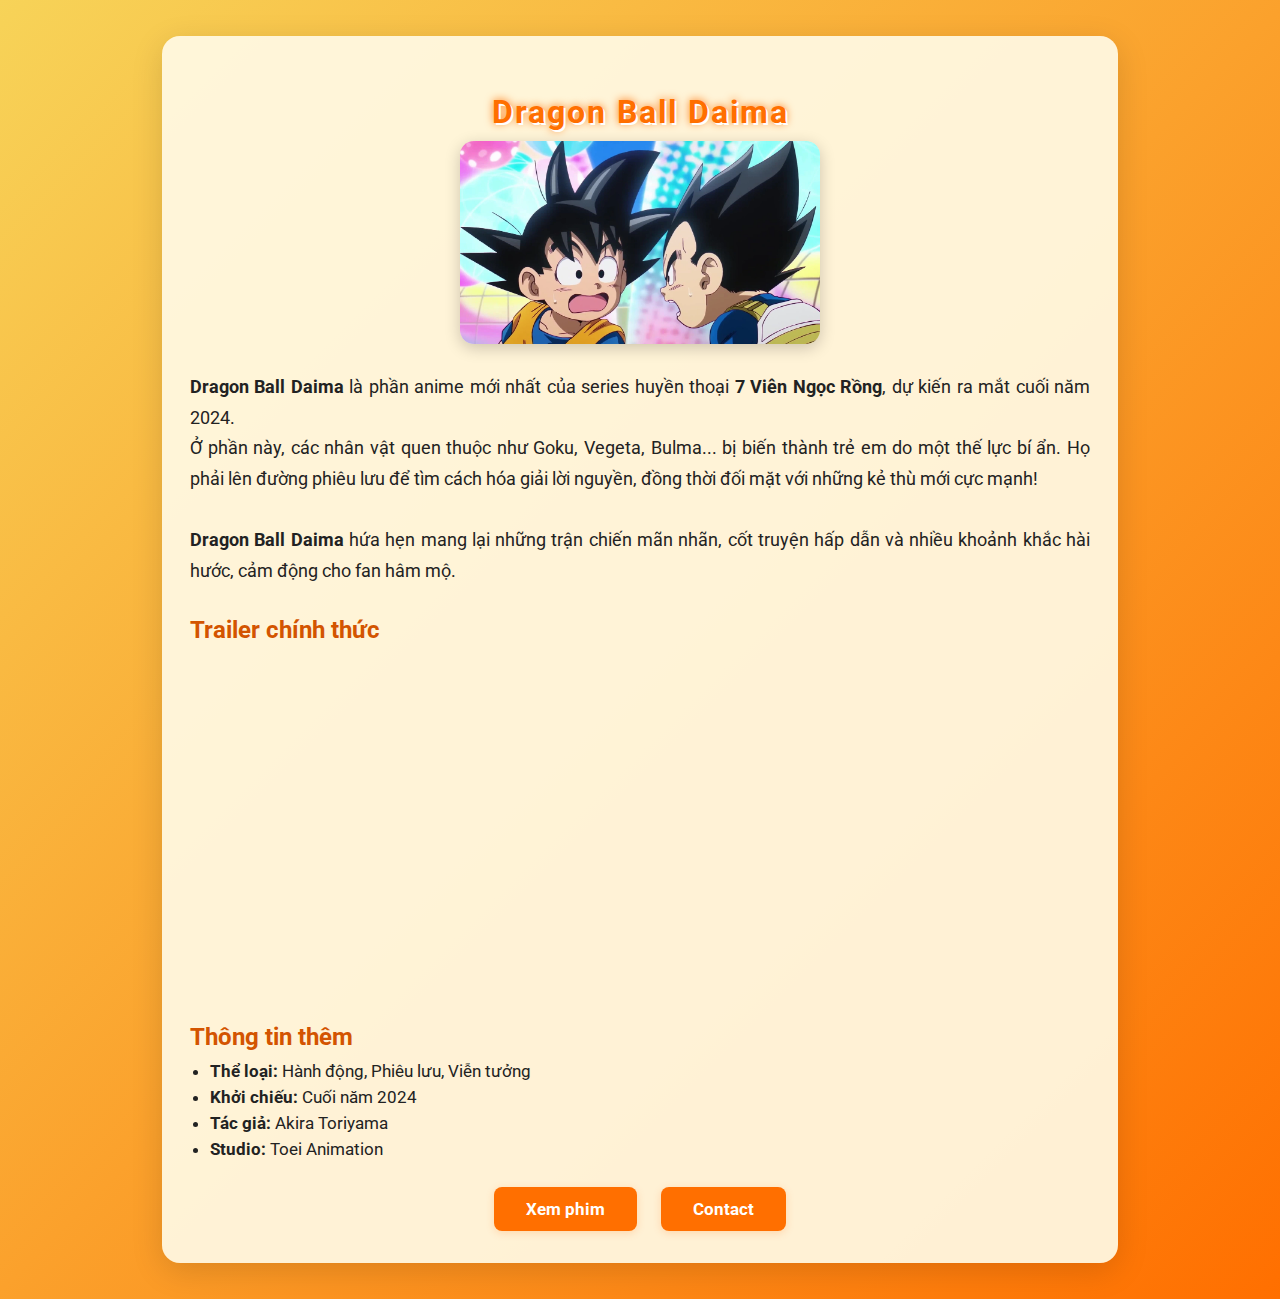
<file: index.html>
<!DOCTYPE html>
<html lang="vi">
<head>
    <meta charset="UTF-8">
    <title>Dragon Ball Daima - Giới Thiệu</title>
    <link href="https://fonts.googleapis.com/css2?family=Roboto:wght@700&display=swap" rel="stylesheet">
    <link rel="icon" href="ảnh/1733538631575_09293107122024.jpg" type="image/x-icon">
    <link rel="stylesheet" href="style.css">
    
</head>
<body>
    <div class="container">
        <h1>Dragon Ball Daima</h1>
        <img src="ảnh/1733538631575_09293107122024.jpg" alt="Dragon Ball Daima Poster" class="poster">
        <div class="info">
            <b>Dragon Ball Daima</b> là phần anime mới nhất của series huyền thoại <b>7 Viên Ngọc Rồng</b>, dự kiến ra mắt cuối năm 2024.<br>
            Ở phần này, các nhân vật quen thuộc như Goku, Vegeta, Bulma... bị biến thành trẻ em do một thế lực bí ẩn. 
            Họ phải lên đường phiêu lưu để tìm cách hóa giải lời nguyền, đồng thời đối mặt với những kẻ thù mới cực mạnh!<br>
            <br>
            <b>Dragon Ball Daima</b> hứa hẹn mang lại những trận chiến mãn nhãn, cốt truyện hấp dẫn và nhiều khoảnh khắc hài hước, cảm động cho fan hâm mộ.
        </div>
        <h2 id="trailer-title">Trailer chính thức</h2>
        <div class="trailer">
            <iframe width="560" height="315" src="https://www.youtube.com/embed/CYcrmsdZuyw" 
                title="Dragon Ball Daima Trailer" frameborder="0" allow="accelerometer; autoplay; clipboard-write; encrypted-media; gyroscope; picture-in-picture" 
                allowfullscreen>
            </iframe>
        </div>
        <h2>Thông tin thêm</h2>
        <ul class="details">
            <li><b>Thể loại:</b> Hành động, Phiêu lưu, Viễn tưởng</li>
            <li><b>Khởi chiếu:</b> Cuối năm 2024</li>
            <li><b>Tác giả:</b> Akira Toriyama</li>
            <li><b>Studio:</b> Toei Animation</li>
        </ul>
        <div class="links">
            <a href="drgb.html" target="_blank">Xem phim</a>
            <a href="contact.html">Contact</a>
        </div>
    </div>
</body>
</file>
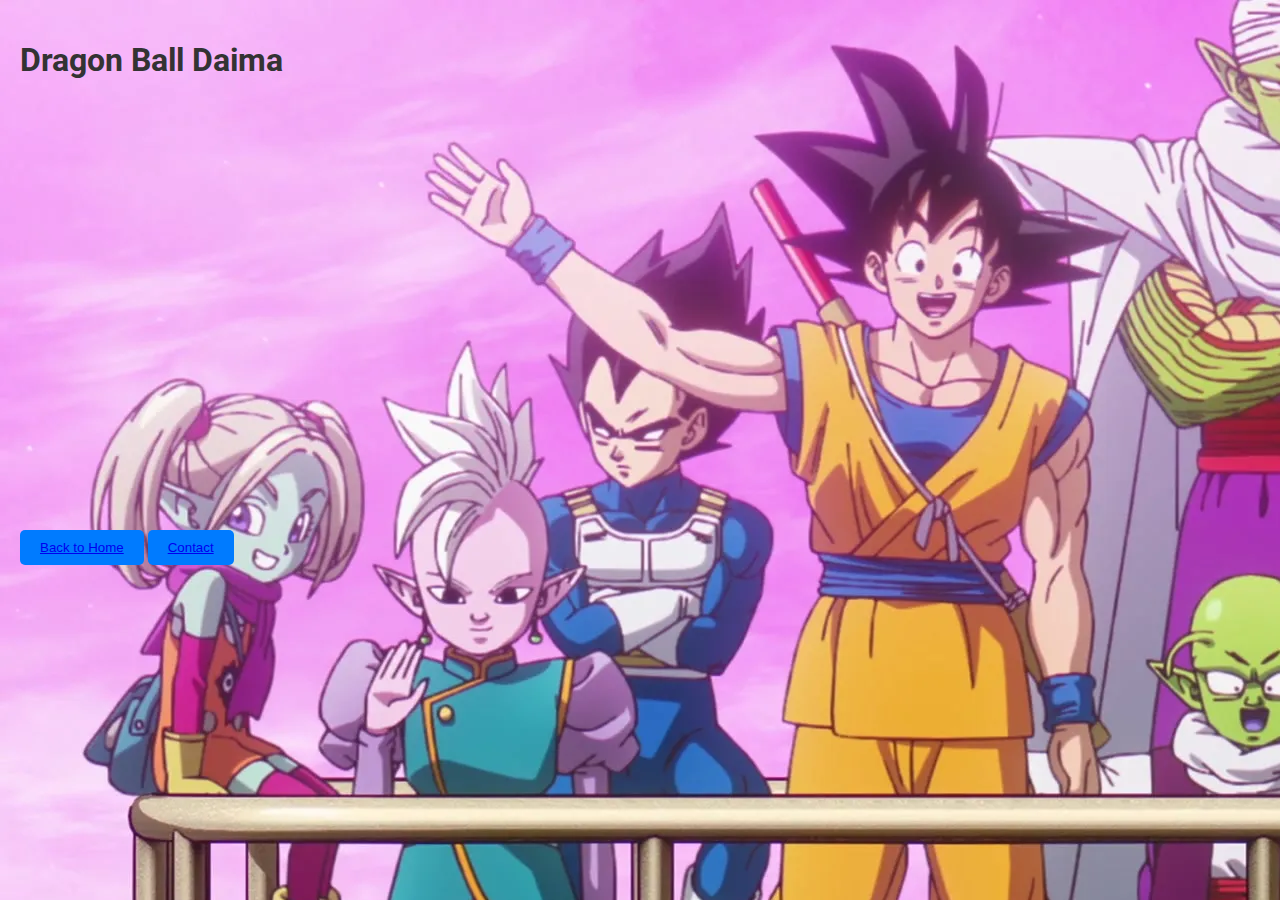
<file: drgb.html>
<!DOCTYPE html>
<html lang="en">
<head>
    <meta charset="UTF-8">
    <meta name="viewport" content="width=device-width, initial-scale=1.0">
    <title>DragonBalDaima</title>
    <link rel="icon" href="images/screenshot_1752225931.png" type="image/x-icon" />
    <link href="https://fonts.googleapis.com/css2?family=Roboto:wght@700&display=swap" rel="stylesheet">
    <script src="script.js"></script>
</head>
<style>
    body {
        background-image: url('ảnh/Dragon-Ball-Daima-cast-waving.webp');
        font-family: 'Roboto', sans-serif;
        background-color: #f0f0f0;
        color: #333;
        margin: 0;
        padding: 20px;
    }
    .container {
        max-width: 800px;
        margin: auto;
        background: white;
        padding: 20px;
        border-radius: 8px;
        box-shadow: 0 2px 10px rgba(0,0,0,0.1);
    }
    .trailer {
        text-align: center;
        margin-top: 20px;
    }
    button {
        background-color: #007bff;
        color: white;
        border: none;
        padding: 10px 20px;
        border-radius: 5px;
        cursor: pointer;
        margin-top: 10px;
    }
</style>
<body>
    </div>
        <h1 id="trailer-title">Dragon Ball Daima</h1>
        <div class="trailer">
            <iframe width="760" height="415" src="https://animehay.ceo/xem-phim/dragon-ball-daima-tap-1-64582.html" 
                title="Dragon Ball Daima " frameborder="0" allow="accelerometer; autoplay; clipboard-write; encrypted-media; gyroscope; picture-in-picture" 
                allowfullscreen>
            </iframe>
        </div>
        <button>
            <a href="g.html">Back to Home</a>
        </button>
        <button>
            <a href="contact.html">Contact</a>
        </button>
</body>
</html>
</file>
<file: style.css>
body {
            background: linear-gradient(135deg, #f7d358 0%, #ff6f00 100%);
            font-family: 'Roboto', Arial, sans-serif;
            margin: 0;
            color: #222;
        }
        .container {
            max-width: 900px;
            margin: 36px auto;
            background: #fff9e3ee;
            border-radius: 18px;
            box-shadow: 0 8px 32px #0002;
            padding: 36px 28px 32px 28px;
        }
        h1 {
            color: #ff6f00;
            text-align: center;
            text-shadow: 2px 2px 0 #fff, 0 0 8px #ff6f00;
            margin-bottom: 10px;
            letter-spacing: 2px;
        }
        h2 {
            color: #d35400;
            margin-top: 30px;
            margin-bottom: 10px;
        }
        .poster {
            display: block;
            margin: 0 auto 28px auto;
            border-radius: 14px;
            box-shadow: 0 4px 16px #0003;
            max-width: 360px;
            width: 100%;
        }
        .info {
            font-size: 18px;
            line-height: 1.7;
            margin-bottom: 24px;
            text-align: justify;
        }
        .trailer {
            display: flex;
            justify-content: center;
            margin: 32px 0;
        }
        .links {
            text-align: center;
            margin-top: 28px;
        }
        .links a {
            display: inline-block;
            background: #ff6f00;
            color: #fff;
            text-decoration: none;
            padding: 12px 32px;
            border-radius: 8px;
            font-weight: bold;
            margin: 0 10px;
            font-size: 17px;
            box-shadow: 0 2px 8px #ff6f0033;
            transition: background 0.2s, transform 0.2s;
        }
        .links a:hover {
            background: #d35400;
            transform: translateY(-2px) scale(1.04);
        }
        ul.details {
            font-size: 17px;
            margin-bottom: 0;
            margin-top: 0;
            padding-left: 20px;
        }
        ul.details li {
            margin-bottom: 6px;
        }
        @media (max-width: 700px) {
            .container { padding: 12px 4vw; }
            .poster { max-width: 98vw; }
            .trailer iframe { width: 98vw; height: 220px; }
            #trailer-title { font-size: 18px; }
        }
</file>
